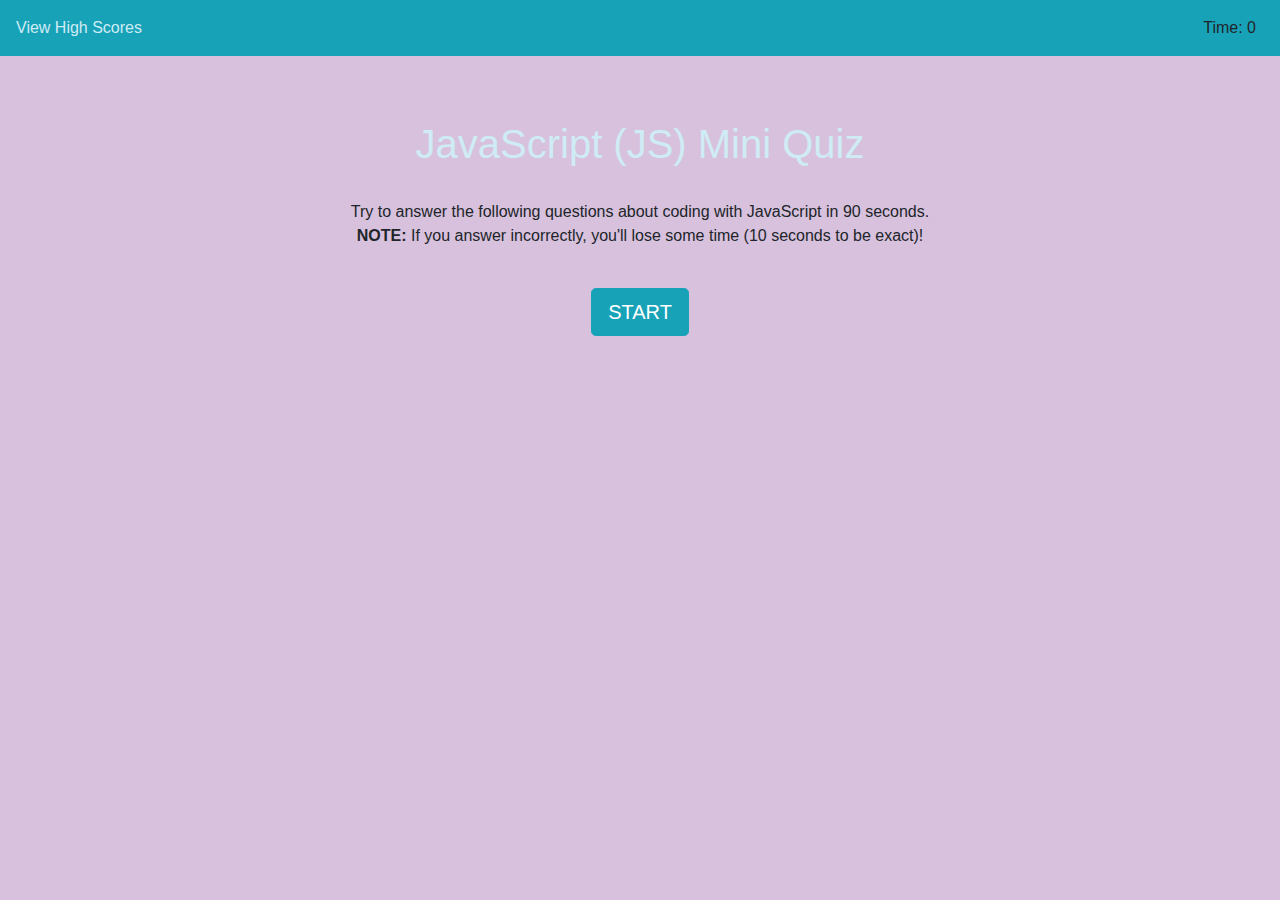
<file: index.html>
<!DOCTYPE html>
<html lang="en-US">
    <head>

        <meta charset="utf-8">
        <meta name="viewport" content="width=device-width, initial-scale=1, shrink-to-fit=no">

        <link rel="stylesheet" href="https://stackpath.bootstrapcdn.com/bootstrap/4.3.1/css/bootstrap.min.css" integrity="sha384-ggOyR0iXCbMQv3Xipma34MD+dH/1fQ784/j6cY/iJTQUOhcWr7x9JvoRxT2MZw1T" crossorigin="anonymous">
        <link rel="stylesheet" href="style.css">

        <title>JS Code Quiz!</title>
    </head>

    <body>
        <header class="p-3" style="background-color: #17a2b8">
            <a href="highscores.html">View High Scores</a>
            <span id="timer" class="float-right mr-2">Time: 0</span>
        </header>
        
        <!-- Home Screen -->
        <div class="container mt-5" id="home">
            <div class="row justify-content-center mt-5 pt-3 pb-3">
                <div class="col-10 col-lg-8 text-center">
                    <h1>JavaScript (JS) Mini Quiz</h1> <br>
                    <p>Try to answer the following questions about coding with JavaScript in 90 seconds. <br>
                    <strong>NOTE:</strong> If you answer incorrectly, you'll lose some time (10 seconds to be exact)!</p> <br>
                    <button type="button" id="startBtn" class="btn btn-info btn-lg">START</button>
                </div>
            </div>
        </div>
        
        <!-- Q&A -->
        <div class="container mt-5 d-none" id="quiz">
            <div class="row justify-content-center mt-5 pt-3 pb-3">
                <div class="col-10 col-lg-8" id="QA-block">
                    <h3 id="questions" class="mb-4">QUESTION</h3>
                    <ul id="answers" class="list-unstyled">
                        <li class="answerChoice">A) </li>
                        <li class="answerChoice">B) </li>
                        <li class="answerChoice">C) </li>
                        <li class="answerChoice">D) </li>
                    </ul>
                    <p class="feedback"></p>
                </div>
            </div>
        </div>
        
        <!-- Finished Screen -->
        <div class="container mt-5 d-none" id="submit-score">
            <div class="row justify-content-center mt-5 pt-3 pb-3">
                <div class="col-10 col-lg-8">
                    <h2>All Done!</h2>
                    <p id="user-score"> </p>
                    <form class="form-group">
                        <label for="new-score">Enter your name: </label>
                        <input type="text" id="userName"> 
                        <button type="button" class="btn btn-info btn-sm submitBtn">Submit</button>
                    </form>
                </div>
            </div>
        </div>

        <script src="https://code.jquery.com/jquery-3.3.1.slim.min.js" integrity="sha384-q8i/X+965DzO0rT7abK41JStQIAqVgRVzpbzo5smXKp4YfRvH+8abtTE1Pi6jizo" crossorigin="anonymous"></script>
        <script src="https://cdnjs.cloudflare.com/ajax/libs/popper.js/1.14.7/umd/popper.min.js" integrity="sha384-UO2eT0CpHqdSJQ6hJty5KVphtPhzWj9WO1clHTMGa3JDZwrnQq4sF86dIHNDz0W1" crossorigin="anonymous"></script>
        <script src="https://stackpath.bootstrapcdn.com/bootstrap/4.3.1/js/bootstrap.min.js" integrity="sha384-JjSmVgyd0p3pXB1rRibZUAYoIIy6OrQ6VrjIEaFf/nJGzIxFDsf4x0xIM+B07jRM" crossorigin="anonymous"></script>
        <script src="questions.js"></script>
        <script src="main.js"></script>
    </body>
</html>
</file>
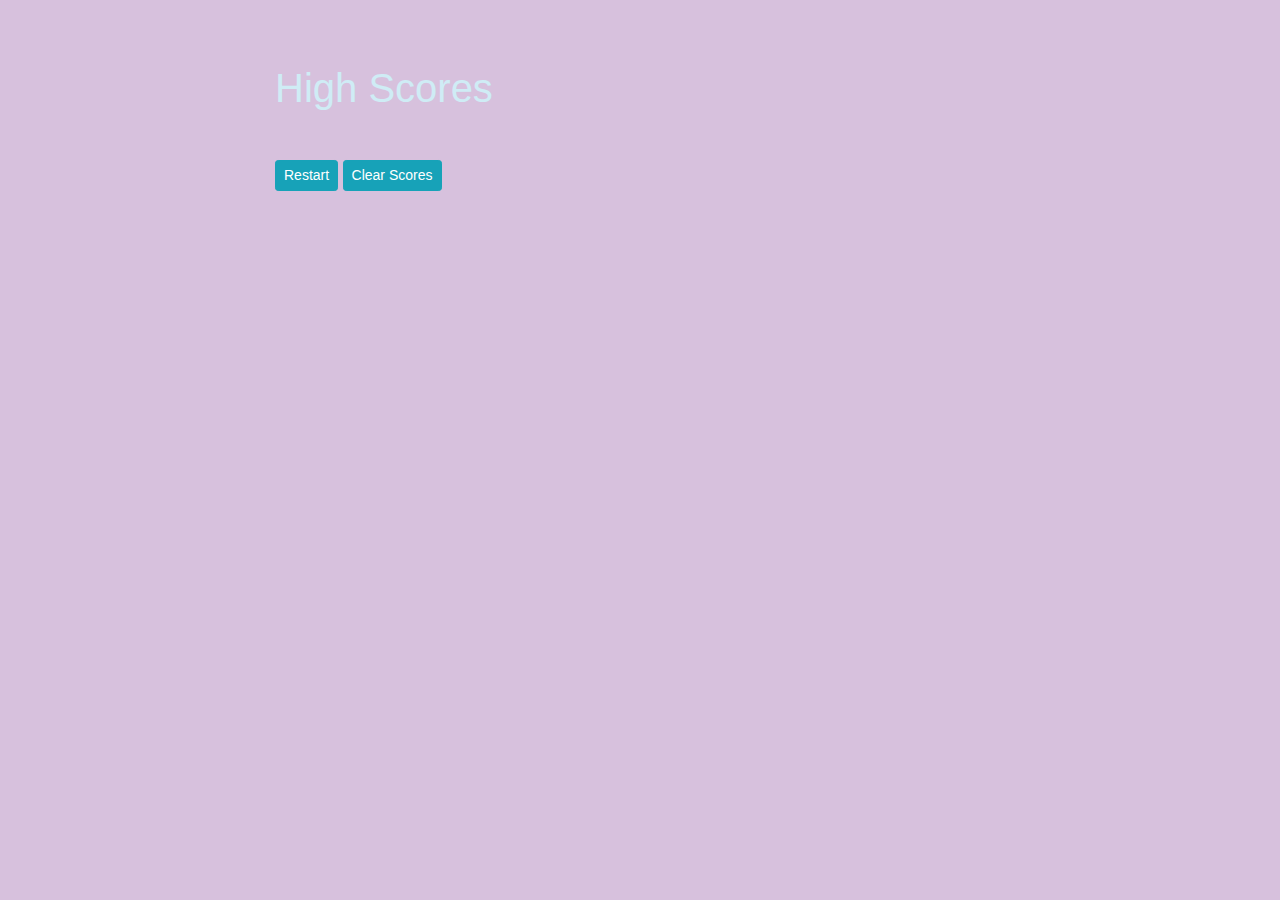
<file: highscores.html>
<!DOCTYPE html>
<html lang="en-US">
<head>

    <meta charset="utf-8">
    <meta name="viewport" content="width=device-width, initial-scale=1, shrink-to-fit=no">

    <link rel="stylesheet" href="https://stackpath.bootstrapcdn.com/bootstrap/4.3.1/css/bootstrap.min.css" integrity="sha384-ggOyR0iXCbMQv3Xipma34MD+dH/1fQ784/j6cY/iJTQUOhcWr7x9JvoRxT2MZw1T" crossorigin="anonymous">
    <link rel="stylesheet" href="style.css">

    <title>JS Code Quiz!</title>
</head>
<body>
    <div class="container mt-5">
        <div class="row justify-content-center mt-5 pt-3 pb-3">
            <div class="col-10 col-lg-8">
                <h1 id="highScores">High Scores</h1> <br>
                <ul id='score-list'></ul>
                <button type="button" class="btn btn-info btn-sm restartBtn">Restart</button>
                <button type="button" class="btn btn-info btn-sm clearBtn">Clear Scores</button>
            </div>
        </div>
    </div>
    



    <script src="https://code.jquery.com/jquery-3.3.1.slim.min.js" integrity="sha384-q8i/X+965DzO0rT7abK41JStQIAqVgRVzpbzo5smXKp4YfRvH+8abtTE1Pi6jizo" crossorigin="anonymous"></script>
    <script src="https://cdnjs.cloudflare.com/ajax/libs/popper.js/1.14.7/umd/popper.min.js" integrity="sha384-UO2eT0CpHqdSJQ6hJty5KVphtPhzWj9WO1clHTMGa3JDZwrnQq4sF86dIHNDz0W1" crossorigin="anonymous"></script>
    <script src="https://stackpath.bootstrapcdn.com/bootstrap/4.3.1/js/bootstrap.min.js" integrity="sha384-JjSmVgyd0p3pXB1rRibZUAYoIIy6OrQ6VrjIEaFf/nJGzIxFDsf4x0xIM+B07jRM" crossorigin="anonymous"></script>
    <script src="scores.js"></script>
</body>
</html>
</file>
<file: style.css>
body {
    background-color: rgb(215, 193, 221);
}
h1, a {
    color: rgb(207, 236, 245);
}
</file>
